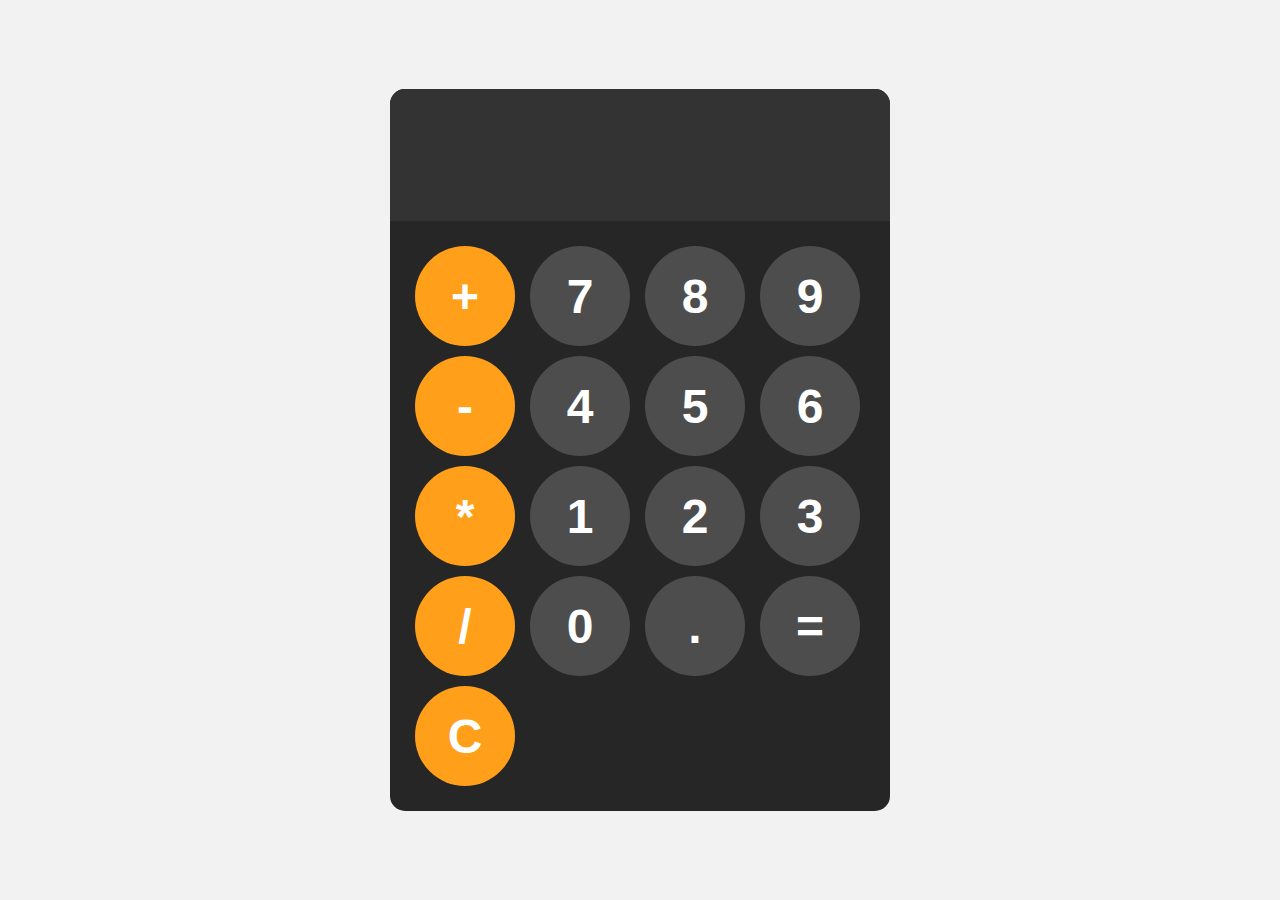
<file: Calculator/index.html>
<!DOCTYPE html>
<html lang="en">
<head>
    <meta charset="UTF-8">
    <meta name="viewport" content="width=device-width, initial-scale=1.0">
    <title>Calculator</title>
    <link rel="stylesheet" href="style.css">
</head>
<body>
    <div id="calculator">
        <input id="display" readonly >
        <div id="keys">
            <button onclick="appendToDisplay('+')" class="operator-btn">+</button>
            <button onclick="appendToDisplay('7')">7</button>
            <button onclick="appendToDisplay('8')">8</button>
            <button onclick="appendToDisplay('9')">9</button>
            <button onclick="appendToDisplay('-')" class="operator-btn">-</button>
            <button onclick="appendToDisplay('4')">4</button>
            <button onclick="appendToDisplay('5')">5</button>
            <button onclick="appendToDisplay('6')">6</button>
            <button onclick="appendToDisplay('*')" class="operator-btn">*</button>
            <button onclick="appendToDisplay('1')">1</button>
            <button onclick="appendToDisplay('2')">2</button>
            <button onclick="appendToDisplay('3')">3</button>
            <button onclick="appendToDisplay('/')" class="operator-btn">/</button>
            <button onclick="appendToDisplay('0')">0</button>
            <button onclick="appendToDisplay('.')">.</button>
            <button onclick="calculator()">=</button>
            <button onclick="clearDisplay()" class="operator-btn">C</button>
        </div>
    </div>
    <script src="main.js"></script>
</body>
</html>
</file>
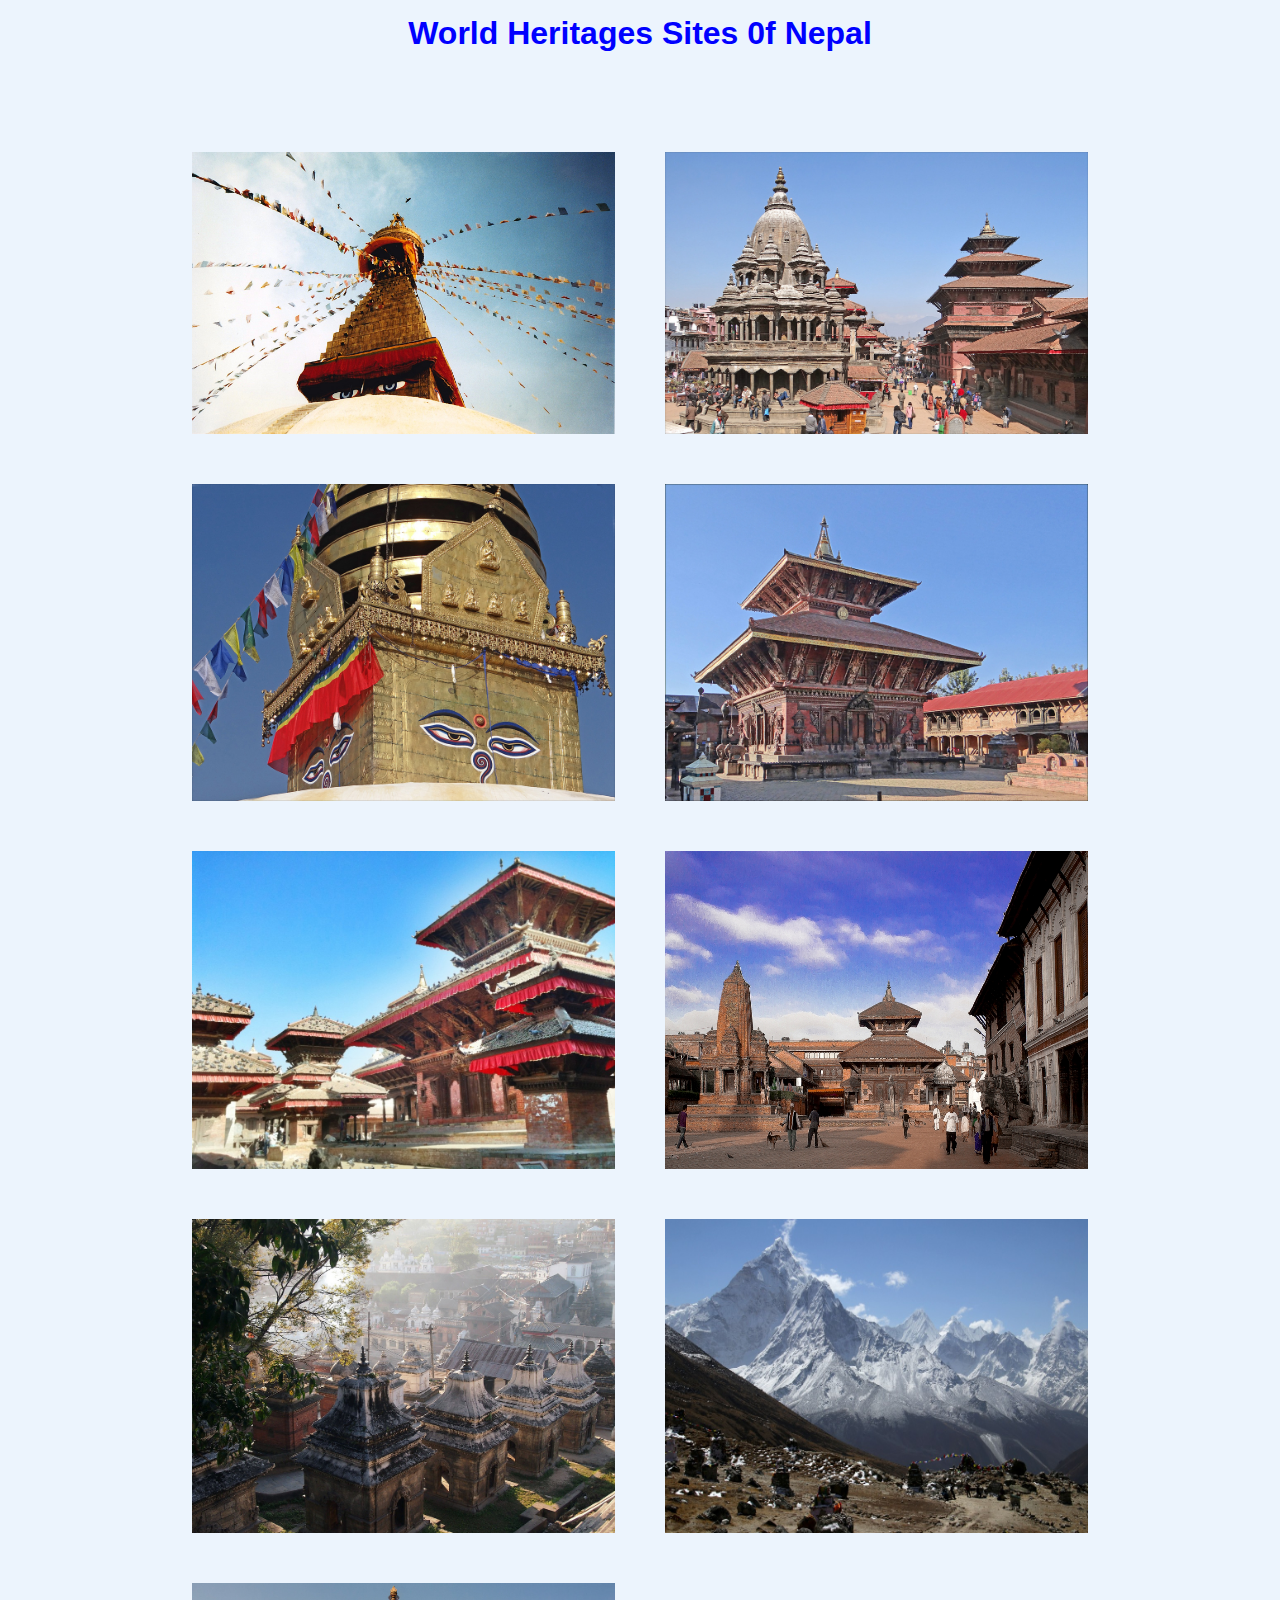
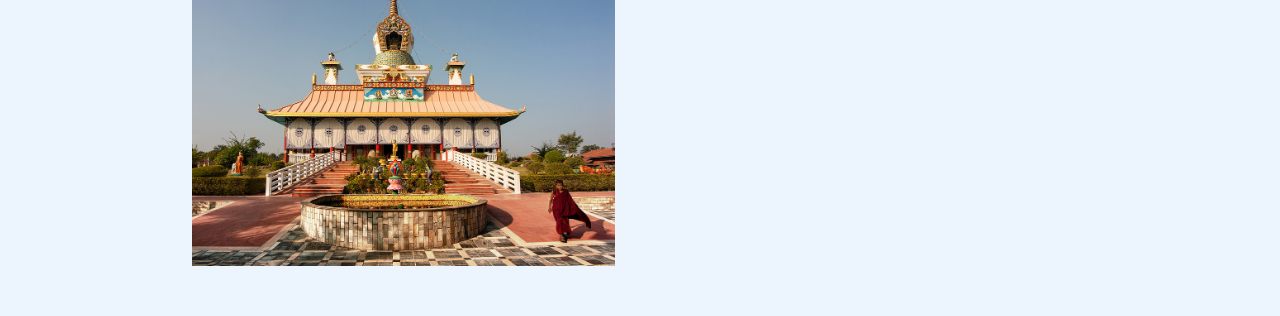
<file: Image Gallery/index.html>
<!DOCTYPE html>
<html lang="en">
<head>
    <meta charset="UTF-8">
    <meta name="viewport" content="width=device-width, initial-scale=1.0">
    <title>Image Gallery</title>
    <link rel="stylesheet" href="style.css">
</head>
<body>
    <h1>World Heritages Sites 0f Nepal</h1>
    <div class="full-img" id="fullImgBox">
        <img src="images/img1.jpg" id="fullImg"> 
        <span onclick="closeFullImg()">X</span>
    </div>
    <div class="img-gallery">
        <img src="images/img1.jpg" title="BOUDHANATH" onclick="openFullImg(this.src)"> 
        <img src="images/img2.jpg" title="Patan Durbar Square" onclick="openFullImg(this.src)">
        <img src="images/img3.jpg" title="Swayambhunath" onclick="openFullImg(this.src)">
        <img src="images/img4.jpg" title="Changunarayan" onclick="openFullImg(this.src)">
        <img src="images/img5.jpg" title="Kathmandu Durbar Square" onclick="openFullImg(this.src)">
        <img src="images/img6.jpg" title="Bhaktapur Durbar Square" onclick="openFullImg(this.src)">
        <img src="images/img7.jpg" title="Pashupatinath" onclick="openFullImg(this.src)">
        <img src="images/img8.jpg" title="Sagarmatha National Park" onclick="openFullImg(this.src)">
        <img src="images/img9.jpg" title="Lumbini" onclick="openFullImg(this.src)">
    </div>
    <script src="main.js"></script>
</body>
</html>
</file>
<file: Calculator/style.css>
body{
    margin: 0;
    display: flex;
    justify-content: center;
    align-items: center;
    height: 100vh;
    background-color: hsl(0, 0%, 95%);
}
#calculator{
    font-family: Arial, Helvetica, sans-serif;
    background-color: hsl(0, 0%,15%);
    border-radius: 15px;
    max-width: 500px;
    overflow: hidden;
} 
#display{
    width: 100%;
    padding: 20px;
    font-size: 5rem;
    text-align: left;
    border: none;
    background-color: hsl(0, 0%, 20%);
    color: white;
}  
#keys{
    display: grid;
    grid-template-columns: repeat(4 ,1fr);
    gap: 10px;
    padding: 25px;
}
button{
    width: 100px;
    height: 100px;
    border-radius: 50px;
    border: none;
    background-color: hsl(0, 0%, 30%);
    color: white;
    font-size: 3rem;
    font-weight: bold;
    cursor: pointer;
}
button:hover{
    background-color: hsl(0, 0%, 40%);
}
button:active{
    background-color: hsl(0, 0%, 50%);
}
.operator-btn{
    background-color: hsl(35, 100%, 55%);
}
.operator-btn:hover{
    background-color: hsl(35, 100%, 65%);
}
.operator-btn:active{
    background-color: hsl(35, 100%, 75%);
}
</file>
<file: Image Gallery/style.css>
*{
    margin: 0;
    padding: 0;
    font-family: sans-serif;   
}

body{
    background: #ecf4fd;
}
h1{
    color: blue;
    text-align: center;
    padding-top: 15px;
}

.img-gallery{
    width: 70%;
    margin: 100px auto 50px;
    display: grid;
    grid-template-columns: repeat(auto-fit,minmax(400px,1fr));
    grid-gap:50px;
}

.img-gallery img{
    width: 100%;
    height: 100%;
    cursor: pointer; 
}

.img-gallery img:hover{
    transform: scale(0.8) rotate(-15deg);
    border-radius: 20px;
    box-shadow: 0 32px 75px rgba(68,77,136,0.2);
}

.full-img{
    width: 100%;
    height: 100vh;
    background-color:rgba(0, 0,0, 0.9) ;
    position:fixed;
    top: 0;
    left: 0;
    display: none;
    align-items: center;
    justify-content: center;
    z-index: 100;
}
.full-img img{
    width: 90%;
    max-width: 500px;
}
.full-img span{
    position: absolute;
    top: 5%;
    right: 5%;
    font-size:30px;
    color: #fff;
    cursor: pointer;
}
</file>
